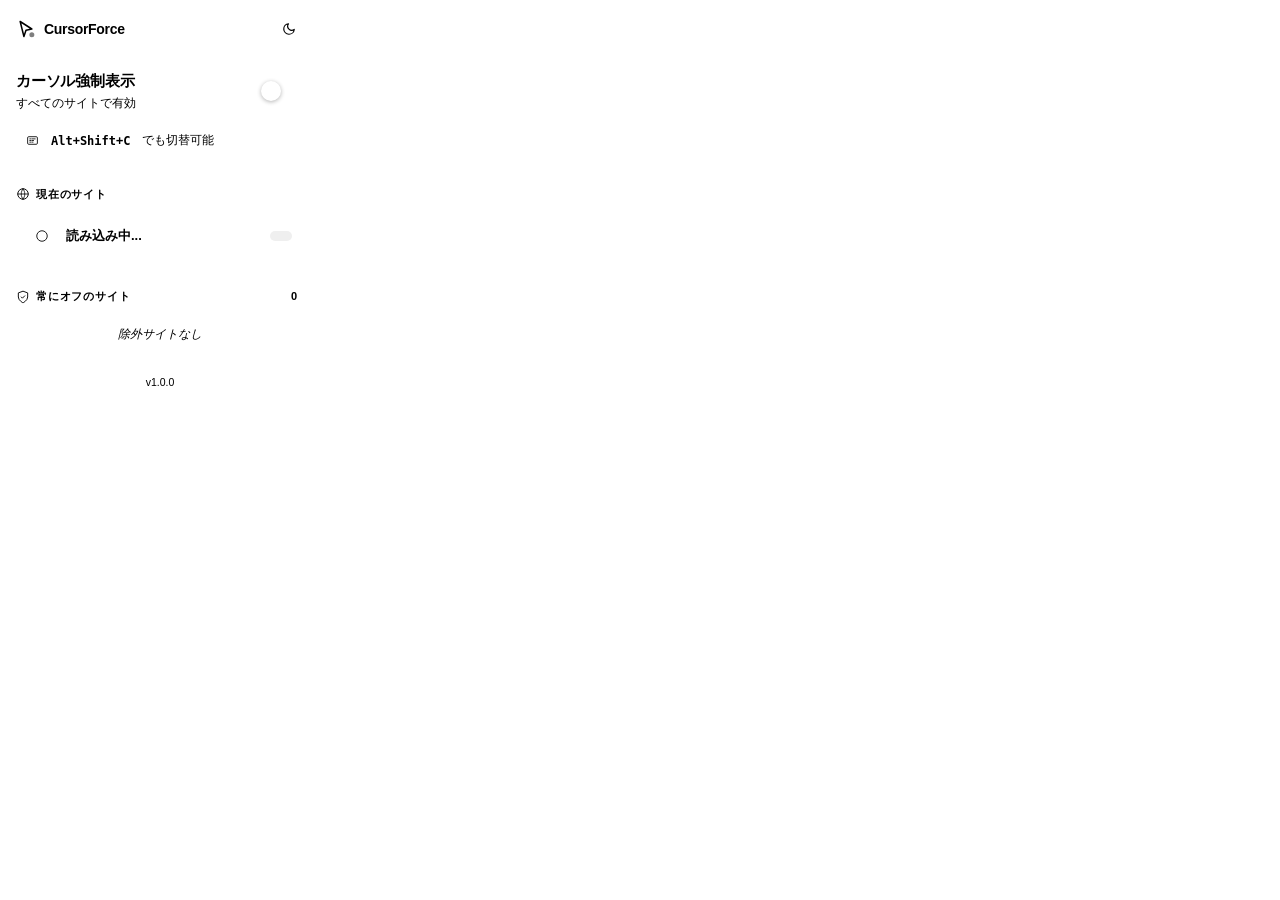
<file: cursor-forge/popup.html>
<!DOCTYPE html>
<html lang="ja">
<head>
  <meta charset="UTF-8">
  <meta name="viewport" content="width=device-width, initial-scale=1.0">
  <title>CursorForce</title>
  <link rel="stylesheet" href="popup.css">
</head>
<body>

  <div class="app" id="app">

    <!-- Header -->
    <header class="header">
      <div class="logo">
        <svg class="logo-icon" viewBox="0 0 24 24" fill="none" xmlns="http://www.w3.org/2000/svg">
          <path d="M5 3L19 12L12 13.5L9.5 21L5 3Z" stroke="currentColor" stroke-width="1.8" stroke-linejoin="round"/>
          <circle cx="19" cy="19" r="3" fill="currentColor" opacity="0.5"/>
        </svg>
        <span class="logo-text">CursorForce</span>
      </div>
      <button class="theme-btn" id="themeBtn" title="テーマ切替">
        <svg id="themeIconDark" viewBox="0 0 24 24" fill="none">
          <path d="M21 12.79A9 9 0 1 1 11.21 3 7 7 0 0 0 21 12.79z" stroke="currentColor" stroke-width="2" stroke-linecap="round" stroke-linejoin="round"/>
        </svg>
        <svg id="themeIconLight" viewBox="0 0 24 24" fill="none" style="display:none">
          <circle cx="12" cy="12" r="5" stroke="currentColor" stroke-width="2"/>
          <line x1="12" y1="1" x2="12" y2="3" stroke="currentColor" stroke-width="2" stroke-linecap="round"/>
          <line x1="12" y1="21" x2="12" y2="23" stroke="currentColor" stroke-width="2" stroke-linecap="round"/>
          <line x1="4.22" y1="4.22" x2="5.64" y2="5.64" stroke="currentColor" stroke-width="2" stroke-linecap="round"/>
          <line x1="18.36" y1="18.36" x2="19.78" y2="19.78" stroke="currentColor" stroke-width="2" stroke-linecap="round"/>
          <line x1="1" y1="12" x2="3" y2="12" stroke="currentColor" stroke-width="2" stroke-linecap="round"/>
          <line x1="21" y1="12" x2="23" y2="12" stroke="currentColor" stroke-width="2" stroke-linecap="round"/>
          <line x1="4.22" y1="19.78" x2="5.64" y2="18.36" stroke="currentColor" stroke-width="2" stroke-linecap="round"/>
          <line x1="18.36" y1="5.64" x2="19.78" y2="4.22" stroke="currentColor" stroke-width="2" stroke-linecap="round"/>
        </svg>
      </button>
    </header>

    <!-- Global toggle -->
    <section class="section main-toggle-section">
      <div class="toggle-row">
        <div class="toggle-info">
          <span class="toggle-label">カーソル強制表示</span>
          <span class="toggle-desc" id="globalDesc">すべてのサイトで有効</span>
        </div>
        <label class="toggle-switch">
          <input type="checkbox" id="globalToggle">
          <span class="slider"></span>
        </label>
      </div>

      <div class="shortcut-badge">
        <svg viewBox="0 0 24 24" fill="none" class="shortcut-icon">
          <rect x="3" y="5" width="18" height="14" rx="2" stroke="currentColor" stroke-width="1.6"/>
          <path d="M7 9h2M7 12h2M7 15h2M11 9h6M11 12h3M11 15h2" stroke="currentColor" stroke-width="1.5" stroke-linecap="round"/>
        </svg>
        <span id="shortcutText">Alt+Shift+C</span>
        <span class="shortcut-hint">でも切替可能</span>
      </div>
    </section>

    <!-- Current site -->
    <section class="section" id="siteSection">
      <div class="section-header">
        <svg viewBox="0 0 24 24" fill="none" class="section-icon">
          <circle cx="12" cy="12" r="9" stroke="currentColor" stroke-width="1.6"/>
          <path d="M12 3c-2 3-3 5.5-3 9s1 6 3 9M12 3c2 3 3 5.5 3 9s-1 6-3 9M3 12h18" stroke="currentColor" stroke-width="1.4" stroke-linecap="round"/>
        </svg>
        <span class="section-title">現在のサイト</span>
      </div>

      <div class="site-card">
        <div class="site-favicon" id="siteFavicon">
          <svg viewBox="0 0 24 24" fill="none">
            <circle cx="12" cy="12" r="9" stroke="currentColor" stroke-width="1.5"/>
          </svg>
        </div>
        <div class="site-info">
          <span class="site-hostname" id="siteHostname">読み込み中...</span>
          <span class="site-status" id="siteStatus"></span>
        </div>
        <button class="site-toggle-btn" id="siteToggleBtn"></button>
      </div>
    </section>

    <!-- Disabled sites list -->
    <section class="section" id="disabledSection">
      <div class="section-header">
        <svg viewBox="0 0 24 24" fill="none" class="section-icon">
          <path d="M12 22s8-4 8-10V5l-8-3-8 3v7c0 6 8 10 8 10z" stroke="currentColor" stroke-width="1.6" stroke-linejoin="round"/>
          <path d="M9 12l2 2 4-4" stroke="currentColor" stroke-width="1.6" stroke-linecap="round" stroke-linejoin="round"/>
        </svg>
        <span class="section-title">常にオフのサイト</span>
        <span class="site-count" id="siteCount">0</span>
      </div>
      <div class="disabled-list" id="disabledList">
        <div class="empty-state" id="emptyState">
          <span>除外サイトなし</span>
        </div>
      </div>
    </section>

    <!-- Footer -->
    <footer class="footer">
      <span>v1.0.0</span>
    </footer>
  </div>

  <script src="popup.js"></script>
</body>
</html>
</file>
<file: cursor-forge/popup.css>
/* ── Reset & Base ────────────────────────────────────────────────────────── */
*, *::before, *::after {
  box-sizing: border-box;
  margin: 0;
  padding: 0;
}

:root {
  --font: 'Hiragino Sans', 'Hiragino Kaku Gothic ProN', 'Noto Sans JP', Meiryo, sans-serif;
  --radius: 10px;
  --radius-sm: 6px;
  --transition: 0.18s ease;
  --w: 320px;
}

/* ── Dark theme (default) ────────────────────────────────────────────────── */
body {
  font-family: var(--font);
  width: var(--w);
  min-height: 100px;
  background: var(--bg);
  color: var(--text);
  transition: background var(--transition), color var(--transition);
  font-size: 13px;
  line-height: 1.5;
}

body.dark {
  --bg:           #0f1117;
  --bg-2:         #1a1d27;
  --bg-3:         #22263a;
  --border:       #2d3248;
  --text:         #e2e8f0;
  --text-2:       #8892a4;
  --text-3:       #5a6377;
  --accent:       #6ee7b7;
  --accent-dim:   #065f46;
  --danger:       #f87171;
  --danger-dim:   #450a0a;
  --toggle-off:   #374151;
  --badge-bg:     #1e2332;
  --shadow:       0 4px 16px rgba(0,0,0,0.5);
}

body.light {
  --bg:           #f4f6fb;
  --bg-2:         #ffffff;
  --bg-3:         #eef1f8;
  --border:       #dde3f0;
  --text:         #1e2333;
  --text-2:       #5a6480;
  --text-3:       #9aa3b8;
  --accent:       #059669;
  --accent-dim:   #d1fae5;
  --danger:       #dc2626;
  --danger-dim:   #fee2e2;
  --toggle-off:   #cbd5e1;
  --badge-bg:     #eef1f8;
  --shadow:       0 4px 16px rgba(0,0,0,0.1);
}

/* ── App wrapper ─────────────────────────────────────────────────────────── */
.app {
  display: flex;
  flex-direction: column;
  gap: 0;
}

/* ── Header ──────────────────────────────────────────────────────────────── */
.header {
  display: flex;
  align-items: center;
  justify-content: space-between;
  padding: 14px 16px 12px;
  border-bottom: 1px solid var(--border);
  background: var(--bg-2);
}

.logo {
  display: flex;
  align-items: center;
  gap: 8px;
}

.logo-icon {
  width: 20px;
  height: 20px;
  color: var(--accent);
  flex-shrink: 0;
}

.logo-text {
  font-size: 14px;
  font-weight: 700;
  letter-spacing: -0.3px;
  color: var(--text);
}

.theme-btn {
  width: 30px;
  height: 30px;
  border: 1px solid var(--border);
  border-radius: 50%;
  background: var(--bg-3);
  cursor: pointer !important;
  display: flex;
  align-items: center;
  justify-content: center;
  color: var(--text-2);
  transition: all var(--transition);
}

.theme-btn:hover {
  color: var(--text);
  background: var(--border);
}

.theme-btn svg {
  width: 14px;
  height: 14px;
}

/* ── Section ─────────────────────────────────────────────────────────────── */
.section {
  padding: 14px 16px;
  border-bottom: 1px solid var(--border);
}

.section:last-of-type {
  border-bottom: none;
}

.section-header {
  display: flex;
  align-items: center;
  gap: 6px;
  margin-bottom: 10px;
  color: var(--text-2);
}

.section-icon {
  width: 14px;
  height: 14px;
  flex-shrink: 0;
}

.section-title {
  font-size: 11px;
  font-weight: 600;
  text-transform: uppercase;
  letter-spacing: 0.8px;
  flex: 1;
}

.site-count {
  font-size: 11px;
  font-weight: 700;
  background: var(--bg-3);
  color: var(--text-2);
  border-radius: 20px;
  padding: 0px 7px;
  min-width: 20px;
  text-align: center;
}

/* ── Main toggle ─────────────────────────────────────────────────────────── */
.main-toggle-section {
  background: var(--bg-2);
}

.toggle-row {
  display: flex;
  align-items: center;
  justify-content: space-between;
  gap: 12px;
  margin-bottom: 12px;
}

.toggle-info {
  display: flex;
  flex-direction: column;
  gap: 2px;
}

.toggle-label {
  font-size: 15px;
  font-weight: 700;
  color: var(--text);
  letter-spacing: -0.2px;
}

.toggle-desc {
  font-size: 11.5px;
  color: var(--text-2);
}

/* Toggle switch */
.toggle-switch {
  position: relative;
  display: inline-block;
  width: 46px;
  height: 26px;
  flex-shrink: 0;
  cursor: pointer !important;
}

.toggle-switch input {
  opacity: 0;
  width: 0;
  height: 0;
}

.slider {
  position: absolute;
  inset: 0;
  background: var(--toggle-off);
  border-radius: 26px;
  transition: background 0.22s ease;
  cursor: pointer !important;
}

.slider::before {
  content: '';
  position: absolute;
  height: 20px;
  width: 20px;
  left: 3px;
  bottom: 3px;
  background: #fff;
  border-radius: 50%;
  transition: transform 0.22s cubic-bezier(0.34, 1.56, 0.64, 1);
  box-shadow: 0 1px 4px rgba(0,0,0,0.3);
}

input:checked + .slider {
  background: var(--accent);
}

input:checked + .slider::before {
  transform: translateX(20px);
}

/* Shortcut badge */
.shortcut-badge {
  display: flex;
  align-items: center;
  gap: 6px;
  background: var(--badge-bg);
  border: 1px solid var(--border);
  border-radius: var(--radius-sm);
  padding: 7px 10px;
  color: var(--text-2);
}

.shortcut-icon {
  width: 13px;
  height: 13px;
  flex-shrink: 0;
}

#shortcutText {
  font-family: 'SF Mono', 'Fira Code', 'Consolas', monospace;
  font-size: 12px;
  font-weight: 600;
  color: var(--accent);
  background: var(--accent-dim);
  padding: 1px 6px;
  border-radius: 4px;
}

.shortcut-hint {
  font-size: 11.5px;
  color: var(--text-3);
}

/* ── Current site card ───────────────────────────────────────────────────── */
.site-card {
  display: flex;
  align-items: center;
  gap: 10px;
  background: var(--bg-2);
  border: 1px solid var(--border);
  border-radius: var(--radius);
  padding: 10px 12px;
  transition: border-color var(--transition);
}

.site-favicon {
  width: 28px;
  height: 28px;
  border-radius: 6px;
  background: var(--bg-3);
  display: flex;
  align-items: center;
  justify-content: center;
  flex-shrink: 0;
  overflow: hidden;
  color: var(--text-3);
}

.site-favicon img {
  width: 100%;
  height: 100%;
  object-fit: contain;
}

.site-favicon svg {
  width: 14px;
  height: 14px;
}

.site-info {
  flex: 1;
  display: flex;
  flex-direction: column;
  gap: 2px;
  min-width: 0;
}

.site-hostname {
  font-size: 13px;
  font-weight: 600;
  color: var(--text);
  white-space: nowrap;
  overflow: hidden;
  text-overflow: ellipsis;
}

.site-status {
  font-size: 11px;
  color: var(--text-2);
}

.site-status.active {
  color: var(--accent);
}

.site-status.disabled {
  color: var(--danger);
}

.site-toggle-btn {
  font-size: 11.5px;
  font-weight: 600;
  padding: 5px 11px;
  border-radius: var(--radius-sm);
  border: none;
  cursor: pointer !important;
  transition: all var(--transition);
  white-space: nowrap;
  font-family: var(--font);
}

.site-toggle-btn.add {
  background: var(--danger-dim);
  color: var(--danger);
}

.site-toggle-btn.add:hover {
  filter: brightness(1.1);
}

.site-toggle-btn.remove {
  background: var(--accent-dim);
  color: var(--accent);
}

.site-toggle-btn.remove:hover {
  filter: brightness(1.1);
}

/* ── Disabled sites list ─────────────────────────────────────────────────── */
.disabled-list {
  display: flex;
  flex-direction: column;
  gap: 4px;
  max-height: 130px;
  overflow-y: auto;
  scrollbar-width: thin;
  scrollbar-color: var(--border) transparent;
}

.empty-state {
  text-align: center;
  color: var(--text-3);
  font-size: 12px;
  padding: 10px 0;
  font-style: italic;
}

.disabled-item {
  display: flex;
  align-items: center;
  gap: 8px;
  padding: 7px 10px;
  background: var(--bg-2);
  border: 1px solid var(--border);
  border-radius: var(--radius-sm);
  transition: border-color var(--transition);
  animation: slideIn 0.18s ease;
}

@keyframes slideIn {
  from { opacity: 0; transform: translateY(-4px); }
  to   { opacity: 1; transform: translateY(0); }
}

.disabled-item:hover {
  border-color: var(--danger);
}

.disabled-item-dot {
  width: 6px;
  height: 6px;
  border-radius: 50%;
  background: var(--danger);
  flex-shrink: 0;
}

.disabled-item-host {
  flex: 1;
  font-size: 12px;
  color: var(--text-2);
  white-space: nowrap;
  overflow: hidden;
  text-overflow: ellipsis;
}

.disabled-item-remove {
  width: 20px;
  height: 20px;
  border: none;
  background: transparent;
  cursor: pointer !important;
  color: var(--text-3);
  border-radius: 4px;
  display: flex;
  align-items: center;
  justify-content: center;
  transition: all var(--transition);
  padding: 0;
  flex-shrink: 0;
}

.disabled-item-remove:hover {
  background: var(--danger-dim);
  color: var(--danger);
}

.disabled-item-remove svg {
  width: 12px;
  height: 12px;
}

/* ── Footer ──────────────────────────────────────────────────────────────── */
.footer {
  padding: 8px 16px;
  text-align: center;
  color: var(--text-3);
  font-size: 10.5px;
  border-top: 1px solid var(--border);
  background: var(--bg-2);
}

/* ── Disabled global state ───────────────────────────────────────────────── */
body.global-off #siteSection,
body.global-off #disabledSection {
  opacity: 0.4;
  pointer-events: none;
}
</file>
